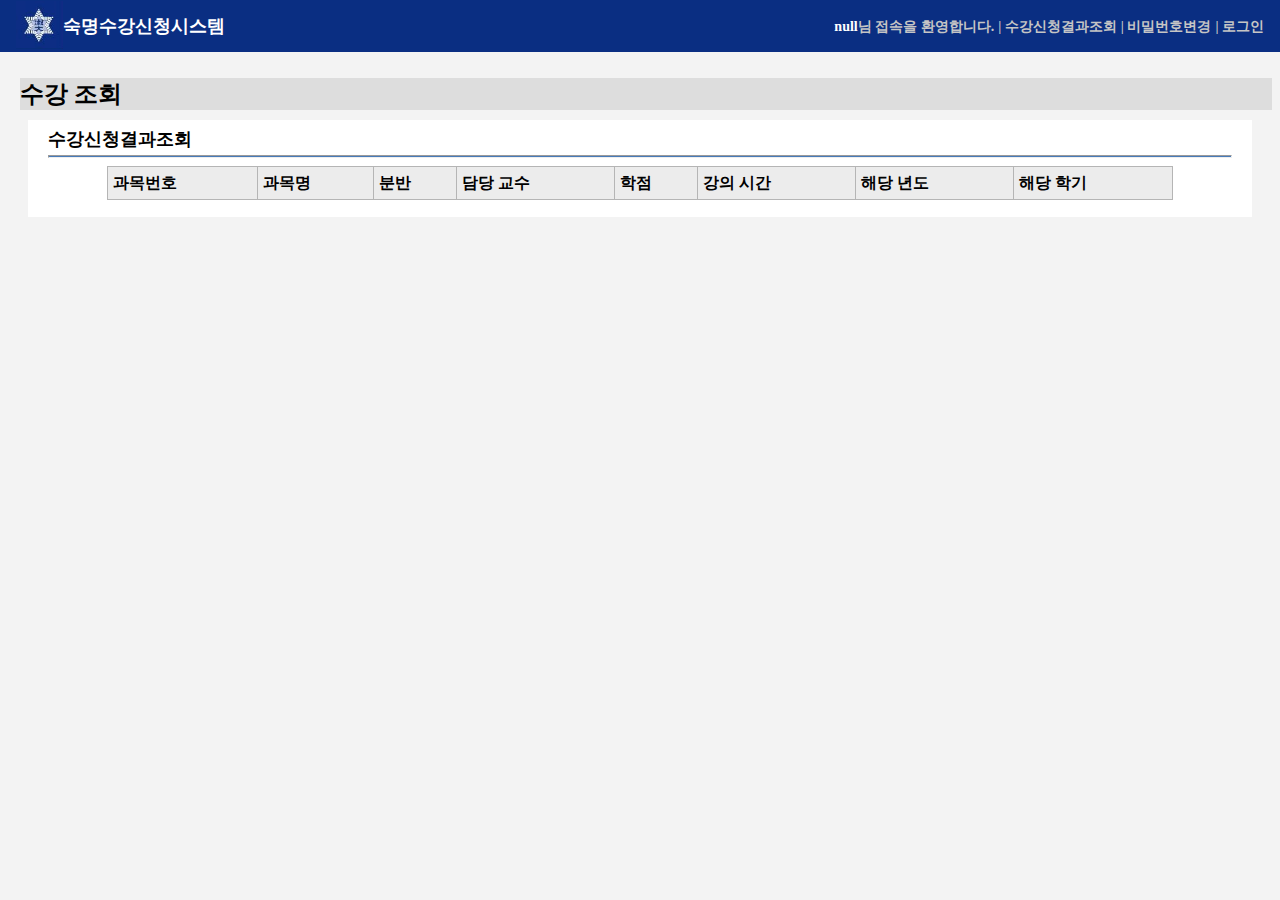
<file: html/final_enroll.html>
<!DOCTYPE html>
<html>

<head>
    <title>숙명수강신청시스템</title>
    <link rel="stylesheet" href="./css/top.css">
    <link rel="stylesheet" href="./css/main.css">
</head>

<body>
    <header>
        <div style="display:flex"><img class="top-img" src="./image/top-logo.JPG">
            <h4 align="left"><a class="back-main" href=main.html><span class="user-name"
                        style="color:white; font-size: 18px;">숙명수강신청시스템</span></a></h4>
        </div>
        <nav>
            <span id="input_user_name" class="user-name" style="color:white"></span><span>님 접속을 환영합니다.</span> <span> |
            </span>
            <a href="final_enroll.html"><span>수강신청결과조회</span></a> <span> | </span>
            <a href="update.html"><span>비밀번호변경</span></a> <span> | </span>
            <span id="log"></span>
        </nav>
    </header>
    <div id="header"></div>
    <div align="outer-box" class="outer-box">
        <div class="top-box">수강 조회</div>
    </div>
    <div class="content-box" id="enroll">
        <div class="content-title">수강신청결과조회</div>
        <hr>

        <table id="final_table" align="center" width="90%" class="enroll_table">
            <tr>
                <td class="enroll_h"><b>과목번호</b></td>
                <td class="enroll_h"><b>과목명</b></td>
                <td class="enroll_h"><b>분반</b></td>
                <td class="enroll_h"><b>담당 교수</b></td>
                <td class="enroll_h"><b>학점</b></td>
                <td class="enroll_h"><b>강의 시간</b></td>
                <td class="enroll_h"><b>해당 년도</b></td>
                <td class="enroll_h"><b>해당 학기</b></td>
            </tr>
            <tbody id="final_table_body">
            </tbody>
        </table>
    </div>
</body>

<!-- 결과조회테이블 -->
<script>
    if (sessionStorage.getItem('course')) {
        var html = sessionStorage.getItem('course');

        var tr = html.split('</tr>') // 하나의 열마다 처리
        var res = '';
        for (var str of tr) {
            var start_idx = str.indexOf('<td class="enroll_content"><button');
        
            str = str.substring(0, start_idx)
            if(str.indexOf('</button></td>') > -1){
                str = str.replace('</button></td>', ' ') + ' </tr>';
            }

            res += str
            res = res.slice(0, -5);
        }
        if (res == "undefined") {
            document.getElementById("final_table_body").innerHTML = `<tr>
                                                                    <td class="enroll_content" colspan=10>
                                                                        <img src="./image/warning.jfif" height="15px"> 해당 테이블에 데이터가 없습니다.
                                                                    </td>
                                                                    </tr>`;
        } else {
           
            document.getElementById("final_table_body").innerHTML = res;
        }
    }
</script>


<!-- 수강신청결과조회 열리는 시간 체크 -->
<script>
    const open_date = new Date('2022-06-10 11:59:00');
    let today = getToday();
    if (open_date < today) {} else {
        alert("수강신청 결과조회 기간이 아닙니다.\n조회 기간: 2022년 6월 13일 13시 이후")
        location.href = "main.html";
    }

    function getToday() {
        var today = new Date();
        var year = today.getFullYear();
        var month = ('0' + (today.getMonth() + 1)).slice(-2);
        var day = ('0' + today.getDate()).slice(-2);
        var today = new Date();
        var hours = ('0' + today.getHours()).slice(-2);
        var minutes = ('0' + today.getMinutes()).slice(-2);
        var seconds = ('0' + today.getSeconds()).slice(-2);

        var dateString = year + '-' + month + '-' + day + " ";
        var timeString = hours + ':' + minutes + ':' + seconds;
        var str2Date = new Date(dateString + timeString);
        return str2Date;
    }
</script>

<!-- top.html 위한 js -->
<script>
    var session_id = sessionStorage.getItem("id");

    var log;
    if (session_id == null)
        log = "<a href=login.html>로그인</a>";
    else log = "<a href=logout.html>로그아웃</a>";
    document.getElementById("log").innerHTML = log;

    var name;
    if (sessionStorage.getItem("name")) {
        document.getElementById("input_user_name").innerHTML = name;
    } else {
        name = prompt("이용자님의 이름은 무엇인가요?");
        sessionStorage.setItem("name", name);
        document.getElementById("input_user_name").innerHTML = name;
    }
</script>


</html>
</file>
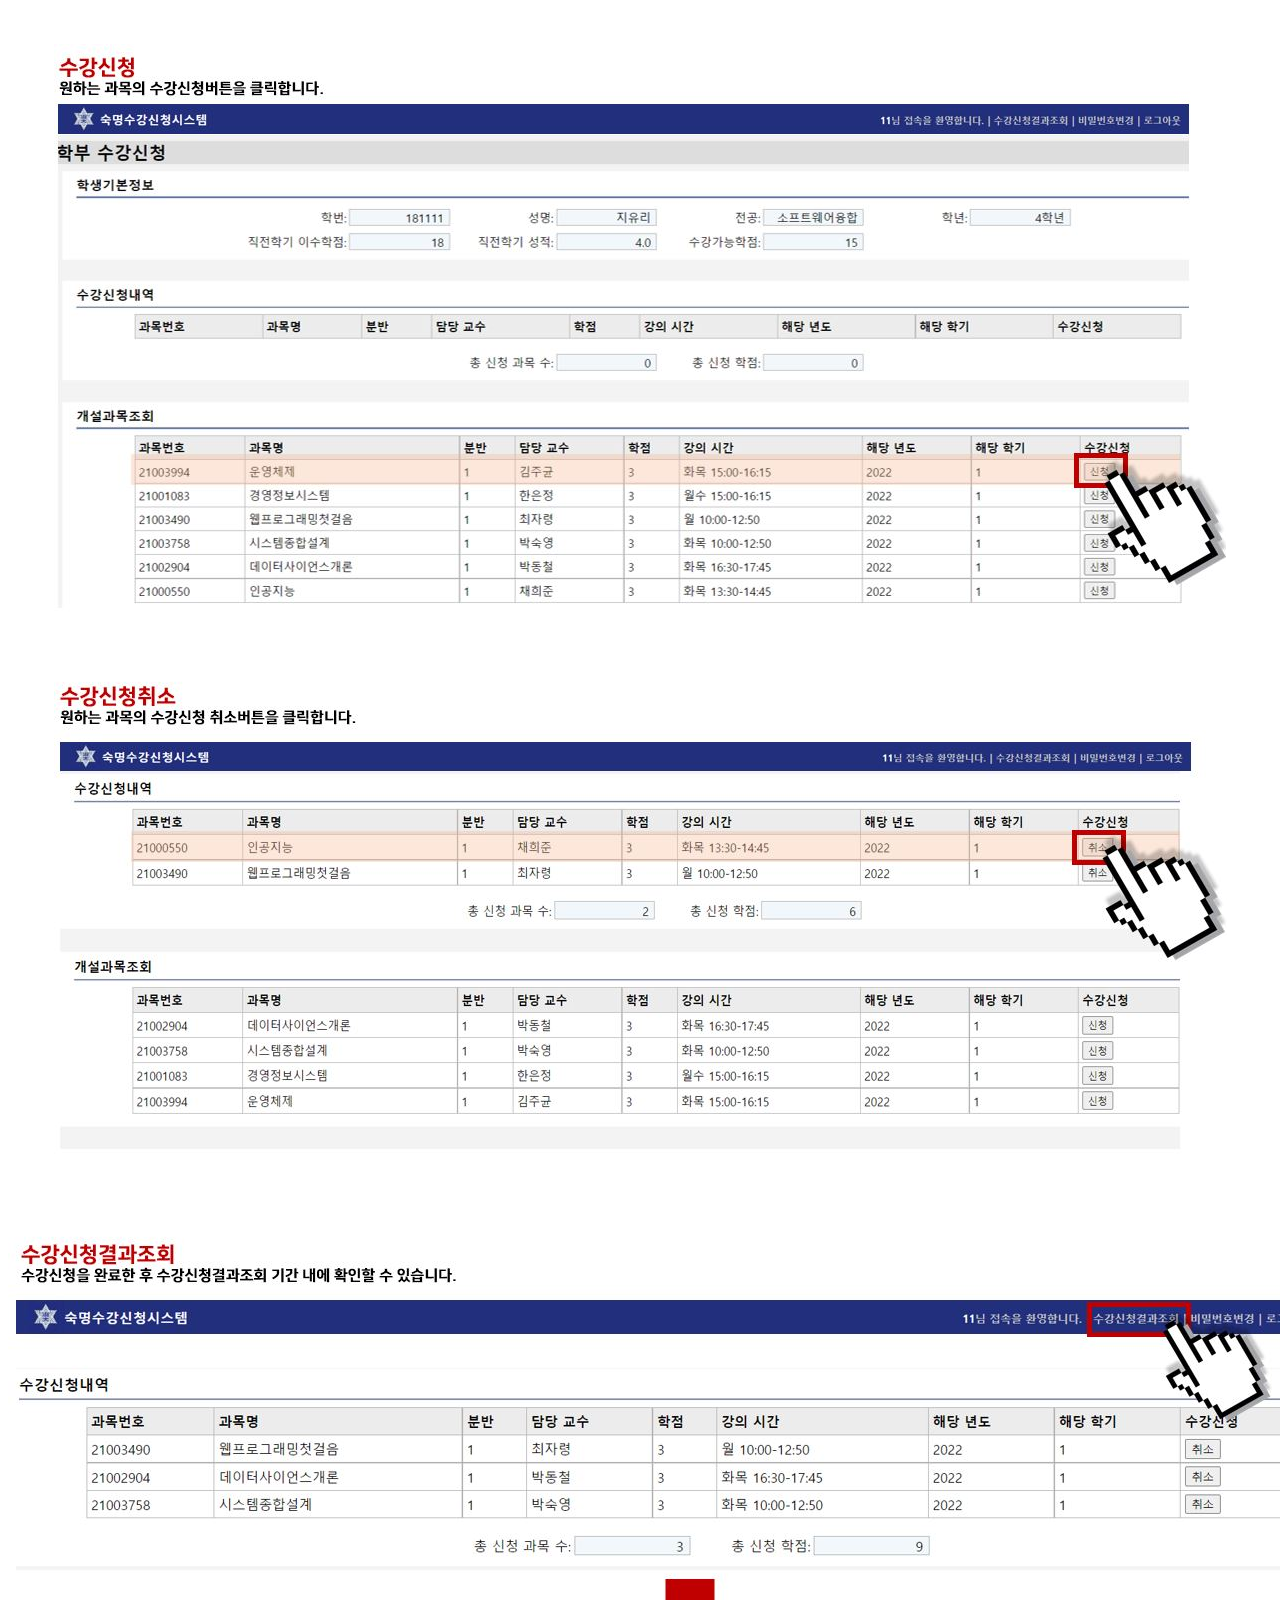
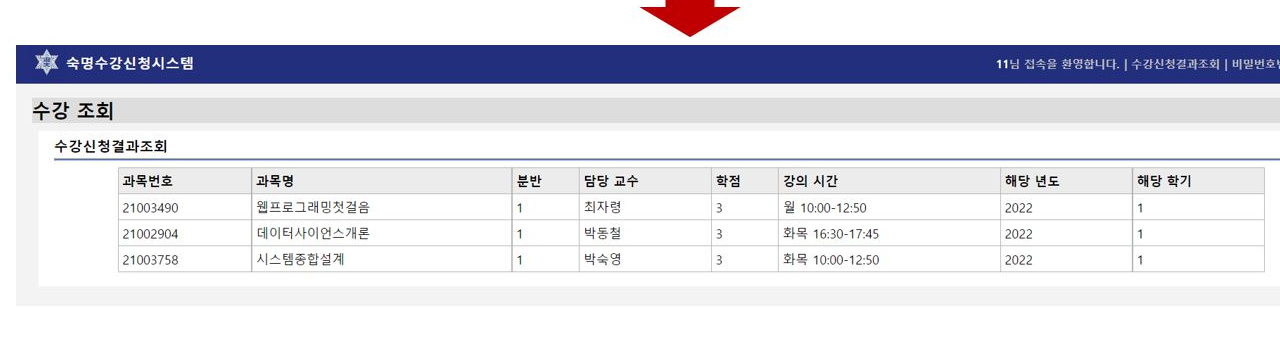
<file: html/info.html>
<!DOCTYPE html>
<html>

<head>
    <title>수강신청가이드</title>
</head>

<body>
    <br><br>
    <div align="center">
        <img src="./image/enroll.JPG">
    </div>
    <br><br>
    <div align="center">
        <img src="./image/delete.JPG">
    </div>
    <br><br>
    <div align="center">
        <img src="./image/final_enroll.JPG">
    </div>
</body>

</html>
</file>
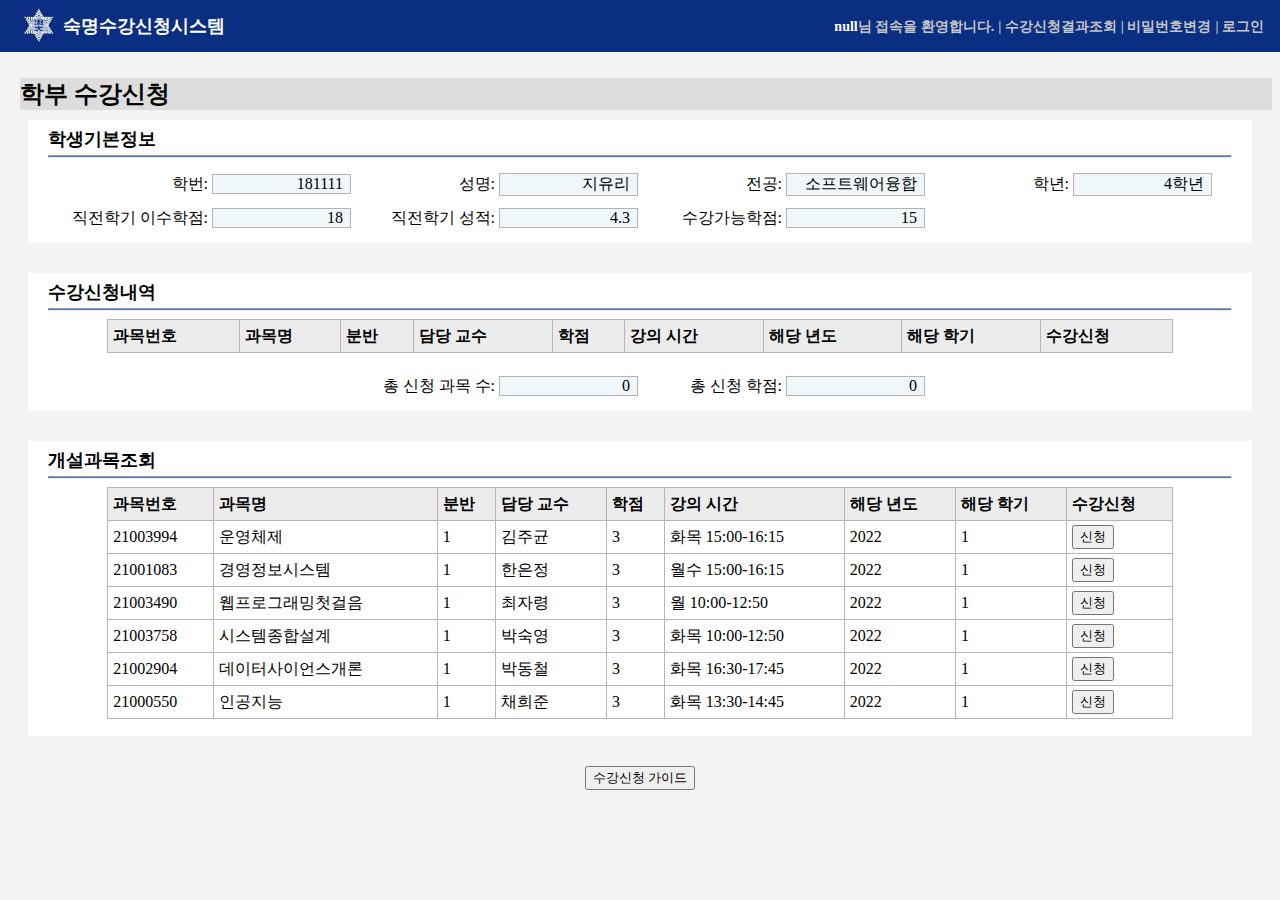
<file: html/main.html>
<!DOCTYPE html>
<html>

<head>
    <title>숙명수강신청시스템</title>
    <link rel="stylesheet" href="./css/top.css">
    <link rel="stylesheet" href="./css/main.css">
</head>

<body>
    <header>
        <div style="display:flex"><img class="top-img" src="./image/top-logo.JPG">
            <h4 align="left"><a class="back-main" href=main.html><span class="user-name"
                        style="color:white; font-size: 18px;">숙명수강신청시스템</span></a></h4>
        </div>
        <nav>
            <span id="input_user_name" class="user-name" style="color:white"></span><span>님 접속을 환영합니다.</span> <span> |
            </span>
            <a href="final_enroll.html"><span>수강신청결과조회</span></a> <span> | </span>
            <a href="update.html"><span>비밀번호변경</span></a> <span> | </span>
            <span id="log"></span>
        </nav>
    </header>
    <div id="header"></div>
    <div align="outer-box" class="outer-box">
        <div class="top-box">학부 수강신청</div>
    </div>

    <div class="content-box" id="student_info">
        <div class="content-title">학생기본정보</div>
        <hr style="background-color: #487bb9;">

        <table align="center" class="student-table">
            <tbody>
                <tr>
                    <td class="student-title">
                        학번:
                    </td>
                    <td>
                        <div class="student-content">181111</div>
                    </td>
                    <td class="student-title">
                        성명:
                    </td>
                    <td>
                        <div class="student-content">지유리</div>
                    </td>
                    <td class="student-title">
                        전공:
                    </td>
                    <td>
                        <div class="student-content">소프트웨어융합</div>
                    </td>
                    <td class="student-title">
                        학년:
                    </td>
                    <td>
                        <div class="student-content">4학년</div>
                    </td>
                </tr>
                <tr>
                    <td class="student-title">
                        직전학기 이수학점:
                    </td>
                    <td>
                        <div class="student-content">18</div>
                    </td>
                    <td class="student-title">
                        직전학기 성적:
                    </td>
                    <td>
                        <div class="student-content">4.3</div>
                    </td>
                    <td class="student-title">
                        수강가능학점:
                    </td>
                    <td>
                        <div class="student-content">15</div>
                    </td>
                </tr>
            </tbody>
        </table>
    </div>


    <!-- 수강신청조회 -->
    <div class="content-box" id="enroll">
        <div class="content-title">수강신청내역</div>

        <hr style="background-color: #487bb9;">

        <table align="center" id="enroll_table" width="90%" class="enroll_table">
            <thead>
                <tr>
                    <td class="enroll_h"><b>과목번호</b></td>
                    <td class="enroll_h"><b>과목명</b></td>
                    <td class="enroll_h"><b>분반</b></td>
                    <td class="enroll_h"><b>담당 교수</b></td>
                    <td class="enroll_h"><b>학점</b></td>
                    <td class="enroll_h"><b>강의 시간</b></td>
                    <td class="enroll_h"><b>해당 년도</b></td>
                    <td class="enroll_h"><b>해당 학기</b></td>
                    <td class="enroll_h"><b>수강신청</b></td>
                </tr>
            </thead>
            <tbody id="enroll_table_body">
            </tbody>

            <tfoot>
                <table align="center" class="student-table" style="margin-top: 15px;">
                    <td  class="student-title">총 신청 과목 수: </td>
                    <td>
                        <div id="total_count" class="student-content">0</div>
                    </td>
                    <td class="student-title">총 신청 학점: </td>
                    <td>
                        <div id="total_credit" class="student-content">0</div>
                    </td>
                </table>
            </tfoot>
        </table>
    </div>


    <!-- 개설과목조회 -->
    <div class="content-box" id="course">
        <div class="content-title">개설과목조회</div>
        <hr>
        <table align="center" id="course_table" width="90%" class="enroll_table">
            <thead>
                <tr>
                    <td class="enroll_h"><b>과목번호</b></td>
                    <td class="enroll_h"><b>과목명</b></td>
                    <td class="enroll_h"><b>분반</b></td>
                    <td class="enroll_h"><b>담당 교수</b></td>
                    <td class="enroll_h"><b>학점</b></td>
                    <td class="enroll_h"><b>강의 시간</b></td>
                    <td class="enroll_h"><b>해당 년도</b></td>
                    <td class="enroll_h"><b>해당 학기</b></td>
                    <td class="enroll_h"><b>수강신청</b></td>
                </tr>
            </thead>
            <tbody id="course_table_body">
                <tr>
                    <td class="enroll_content">21003994</td>
                    <td class="enroll_content">운영체제</td>
                    <td class="enroll_content">1</td>
                    <td class="enroll_content">김주균</td>
                    <td class="enroll_content">3</td>
                    <td class="enroll_content">화목 15:00-16:15</td>
                    <td class="enroll_content">2022</td>
                    <td class="enroll_content">1</td>
                    <td class="enroll_content"><button id="insert-btn-1" type="button" class="insert-btn-1"
                            onClick="update_func(this)">신청</button></td>
                </tr>

                <tr>
                    <td class="enroll_content">21001083</td>
                    <td class="enroll_content">경영정보시스템</td>
                    <td class="enroll_content">1</td>
                    <td class="enroll_content">한은정</td>
                    <td class="enroll_content">3</td>
                    <td class="enroll_content">월수 15:00-16:15</td>
                    <td class="enroll_content">2022</td>
                    <td class="enroll_content">1</td>
                    <td class="enroll_content"><button id="insert-btn-2" type="button" class="insert-btn-2"
                            onClick="update_func(this)">신청</button></td>
                </tr>

                <tr>
                    <td class="enroll_content">21003490</td>
                    <td class="enroll_content">웹프로그래밍첫걸음</td>
                    <td class="enroll_content">1</td>
                    <td class="enroll_content">최자령</td>
                    <td class="enroll_content">3</td>
                    <td class="enroll_content">월 10:00-12:50</td>
                    <td class="enroll_content">2022</td>
                    <td class="enroll_content">1</td>
                    <td class="enroll_content"><button id="insert-btn-3" type="button" class="insert-btn-3"
                            onClick="update_func(this)">신청</button></td>
                </tr>

                <tr>
                    <td class="enroll_content">21003758</td>
                    <td class="enroll_content">시스템종합설계</td>
                    <td class="enroll_content">1</td>
                    <td class="enroll_content">박숙영</td>
                    <td class="enroll_content">3</td>
                    <td class="enroll_content">화목 10:00-12:50</td>
                    <td class="enroll_content">2022</td>
                    <td class="enroll_content">1</td>
                    <td class="enroll_content"><button id="insert-btn-4" type="button" class="insert-btn-4"
                            onClick="update_func(this)">신청</button></td>
                </tr>

                <tr>
                    <td class="enroll_content">21002904</td>
                    <td class="enroll_content">데이터사이언스개론</td>
                    <td class="enroll_content">1</td>
                    <td class="enroll_content">박동철</td>
                    <td class="enroll_content">3</td>
                    <td class="enroll_content">화목 16:30-17:45</td>
                    <td class="enroll_content">2022</td>
                    <td class="enroll_content">1</td>
                    <td class="enroll_content"><button id="insert-btn-5" type="button" class="insert-btn-5"
                            onClick="update_func(this)">신청</button></td>
                </tr>

                <tr>
                    <td class="enroll_content">21000550</td>
                    <td class="enroll_content">인공지능</td>
                    <td class="enroll_content">1</td>
                    <td class="enroll_content">채희준</td>
                    <td class="enroll_content">3</td>
                    <td class="enroll_content">화목 13:30-14:45</td>
                    <td class="enroll_content">2022</td>
                    <td class="enroll_content">1</td>
                    <td class="enroll_content"><button id="insert-btn-6" type="button" class="insert-btn-6"
                            onClick="update_func(this)">신청</button></td>
                </tr>
            </tbody>
        </table>
    </div>

    <div align="center"><button onclick="openPopup()"> 수강신청 가이드 </button></div>
</body>

<!-- popup -->
<script>
    function openPopup(){
    var options = 'top=10, left=10, width=1300, height=800, status=no, menubar=no, toolbar=no, resizable=no';
    window.open("info.html", "수강신청가이드", options);
}
</script>

<!-- insert 위한 js -->
<script>
    window.onload = function() {
        if(sessionStorage.getItem('course')){
            var temp_course = sessionStorage.getItem('spare_course');
            document.getElementById("course_table_body").innerHTML = temp_course;
        }

        var temp_eroll = sessionStorage.getItem('course');
        document.getElementById("enroll_table_body").innerHTML = temp_eroll;

        if(sessionStorage.getItem('spare_course')){
            var temp_course = sessionStorage.getItem('spare_course');
            document.getElementById("course_table_body").innerHTML = temp_course;
        }
    };
    const insert1_btn = document.getElementById("insert-btn-1");
    const insert2_btn = document.getElementById("insert-btn-2");
    const insert3_btn = document.getElementById("insert-btn-3");

    var course1 =
        `<tr id='1'>
                <td class="enroll_content">21003994</td>
                <td class="enroll_content">운영체제</td>
                <td class="enroll_content">1</td>
                <td class="enroll_content">김주균</td>
                <td class="enroll_content">3</td>
                <td class="enroll_content">화목 15:00-16:15</td>
                <td class="enroll_content">2022</td>
                <td class="enroll_content">1</td>
                <td class="enroll_content"><button id="delete-btn-1" type="button" class="delete-btn" onClick="delete_func(this)">취소</button></td></tr>`;
    var course2 =
        `<tr id='2'>
                <td class="enroll_content">21001083</td>
                <td class="enroll_content">경영정보시스템</td>
                <td class="enroll_content">1</td>
                <td class="enroll_content">한은정</td>
                <td class="enroll_content">3</td>
                <td class="enroll_content">월수 15:00-16:15</td>
                <td class="enroll_content">2022</td>
                <td class="enroll_content">1</td> 
                <td class="enroll_content"><button id="delete-btn-2" type="button" class="delete-btn" onClick="delete_func(this)">취소</button></td></tr>`;
    var course3 =
        `<tr id='3'>
                <td class="enroll_content">21003490</td>
                <td class="enroll_content">웹프로그래밍첫걸음</td>
                <td class="enroll_content">1</td>
                <td class="enroll_content">최자령</td>
                <td class="enroll_content">3</td>
                <td class="enroll_content">월 10:00-12:50</td>
                <td class="enroll_content">2022</td>
                <td class="enroll_content">1</td>
                <td class="enroll_content"><button id="delete-btn-3" type="button" class="delete-btn" onClick="delete_func(this)">취소</button></td></tr>`;
    var course4 =
        `<tr id='4'>
                <td class="enroll_content">21003758</td>
                <td class="enroll_content">시스템종합설계</td>
                <td class="enroll_content">1</td>
                <td class="enroll_content">박숙영</td>
                <td class="enroll_content">3</td>
                <td class="enroll_content">화목 10:00-12:50</td>
                <td class="enroll_content">2022</td>
                <td class="enroll_content">1</td>
                <td class="enroll_content"><button id="delete-btn-4" type="button" class="delete-btn" onClick="delete_func(this)">취소</button></td></tr>`;
    var course5 =
        `<tr id='5'>
                <td class="enroll_content">21002904</td>
                <td class="enroll_content">데이터사이언스개론</td>
                <td class="enroll_content">1</td>
                <td class="enroll_content">박동철</td>
                <td class="enroll_content">3</td>
                <td class="enroll_content">화목 16:30-17:45</td>
                <td class="enroll_content">2022</td>
                <td class="enroll_content">1</td>
                <td class="enroll_content"><button id="delete-btn-5" type="button" class="delete-btn" onClick="delete_func(this)">취소</button></td></tr>`;
    var course6 =
        `<tr id='6'>
                <td class="enroll_content">21000550</td>
                <td class="enroll_content">인공지능</td>
                <td class="enroll_content">1</td>
                <td class="enroll_content">채희준</td>
                <td class="enroll_content">3</td>
                <td class="enroll_content">화목 13:30-14:45</td>
                <td class="enroll_content">2022</td>
                <td class="enroll_content">1</td>
                <td class="enroll_content"><button id="delete-btn-6" type="button" class="delete-btn" onClick="delete_func(this)">취소</button></td></tr>`;

    var insert_course1 =
        `<tr id='1'>
                <td class="enroll_content">21003994</td>
                <td class="enroll_content">운영체제</td>
                <td class="enroll_content">1</td>
                <td class="enroll_content">김주균</td>
                <td class="enroll_content">3</td>
                <td class="enroll_content">화목 15:00-16:15</td>
                <td class="enroll_content">2022</td>
                <td class="enroll_content">1</td>
                <td class="enroll_content"><button id="insert-btn-1" type="button" class="insert-btn" onClick="update_func(this)">신청</button></td></tr>`;
    var insert_course2 =
        `<tr id='2'>
                <td class="enroll_content">21001083</td>
                <td class="enroll_content">경영정보시스템</td>
                <td class="enroll_content">1</td>
                <td class="enroll_content">한은정</td>
                <td class="enroll_content">3</td>
                <td class="enroll_content">월수 15:00-16:15</td>
                <td class="enroll_content">2022</td>
                <td class="enroll_content">1</td> 
                <td class="enroll_content"><button id="insert-btn-2" type="button" class="insert-btn" onClick="update_func(this)">신청</button></td></tr>`;
    var insert_course3 =
        `<tr id='3'>
                <td class="enroll_content">21003490</td>
                <td class="enroll_content">웹프로그래밍첫걸음</td>
                <td class="enroll_content">1</td>
                <td class="enroll_content">최자령</td>
                <td class="enroll_content">3</td>
                <td class="enroll_content">월 10:00-12:50</td>
                <td class="enroll_content">2022</td>
                <td class="enroll_content">1</td>
                <td class="enroll_content"><button id="insert-btn-3" type="button" class="insert-btn" onClick="update_func(this)">신청</button></td></tr>`;
    var insert_course4 =
        `<tr id='4'>
                <td class="enroll_content">21003758</td>
                <td class="enroll_content">시스템종합설계</td>
                <td class="enroll_content">1</td>
                <td class="enroll_content">박숙영</td>
                <td class="enroll_content">3</td>
                <td class="enroll_content">화목 10:00-12:50</td>
                <td class="enroll_content">2022</td>
                <td class="enroll_content">1</td>
                <td class="enroll_content"><button id="insert-btn-4" type="button" class="insert-btn" onClick="update_func(this)">신청</button></td></tr>`;
    var insert_course5 =
        `<tr id='5'>
                <td class="enroll_content">21002904</td>
                <td class="enroll_content">데이터사이언스개론</td>
                <td class="enroll_content">1</td>
                <td class="enroll_content">박동철</td>
                <td class="enroll_content">3</td>
                <td class="enroll_content">화목 16:30-17:45</td>
                <td class="enroll_content">2022</td>
                <td class="enroll_content">1</td>
                <td class="enroll_content"><button id="insert-btn-5" type="button" class="insert-btn" onClick="update_func(this)">신청</button></td></tr>`;
    var insert_course6 =
        `<tr id='6'>
                <td class="enroll_content">21000550</td>
                <td class="enroll_content">인공지능</td>
                <td class="enroll_content">1</td>
                <td class="enroll_content">채희준</td>
                <td class="enroll_content">3</td>
                <td class="enroll_content">화목 13:30-14:45</td>
                <td class="enroll_content">2022</td>
                <td class="enroll_content">1</td>
                <td class="enroll_content"><button id="insert-btn-6" type="button" class="insert-btn" onClick="update_func(this)">신청</button></td></tr>`;


    if ( sessionStorage.getItem('num')) {
        var n = sessionStorage.getItem('num')
        document.getElementById("total_count").innerHTML = n;
        document.getElementById("total_credit").innerHTML = n*3;
    } else {
        var n = 0;
    }

    function update_func(course) {
        if (n > 4) {
            alert('수강가능학점을 초과했습니다.');
        } else {
            // 수강신청내역에는 추가하고 
            var parent = document.querySelector('#course_table tbody');
            var num = course.id.slice(-1);
            var str = 'course' + num
            document.getElementById("enroll_table_body").innerHTML += eval(str);

            // 개설과목조회에서는 해당 과목 지움
            parent.removeChild(course.parentElement.parentElement);
            n++;

            store_enroll(course);

            // 신청학점 업데이트
            document.getElementById("total_count").innerHTML = n;
            document.getElementById("total_credit").innerHTML = n*3;
        }
    }

    function delete_func(course) {
        // 선택한 과목 수강신청내역에서 삭제
        var parent = document.querySelector('#enroll_table tbody');
        parent.removeChild(course.parentElement.parentElement);
        // 선택한 과목을 다시 개설과목조회 테이블에 넣어줌
        var num = course.id.slice(-1);
        var str = 'insert_course' + num
        document.getElementById("course_table_body").innerHTML += eval(str);
        n--;
  
        store_enroll(course);

        // 신청학점 업데이트
        if(n < 0) {
            n = 0
        }
        document.getElementById("total_count").innerHTML = n;
        document.getElementById("total_credit").innerHTML = n*3;
    }

    function store_enroll(course) {
        var parent = document.querySelector('#enroll_table tbody');
        var spare = document.querySelector('#course_table tbody');
        var rows = parent.getElementsByTagName("tr");
        
        for( var r=0; r<rows.length; r++ ){
            
        }
        sessionStorage.setItem('course', parent.innerHTML);
        sessionStorage.setItem('spare_course', spare.innerHTML);
        sessionStorage.setItem('num', n);
        //console.log(sessionStorage.getItem('course'));
        
    }
</script>


<!-- top.html 위한 js -->
<script>
    var session_id = sessionStorage.getItem("id");

    var log;
    if (session_id == null)
        log = "<a href=login.html>로그인</a>";
    else log = "<a href=logout.html>로그아웃</a>";
    document.getElementById("log").innerHTML = log;

    var name;
    if (sessionStorage.getItem("name")) {
        document.getElementById("input_user_name").innerHTML = name;
    } else {
        name = prompt("이용자님의 이름은 무엇인가요?");
        sessionStorage.setItem("name", name);
        document.getElementById("input_user_name").innerHTML = name;
    }
</script>

</html>
</file>
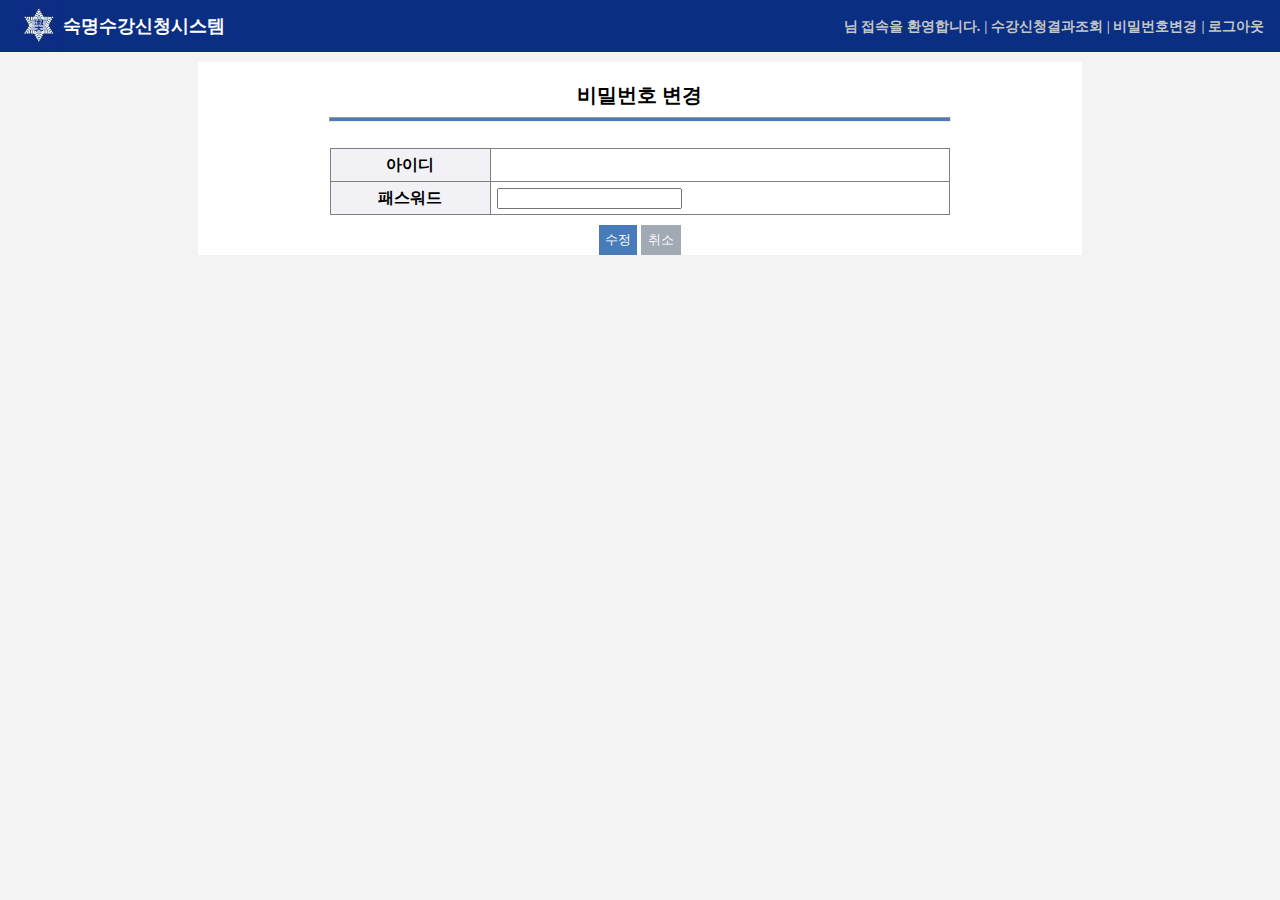
<file: html/update.html>
<!DOCTYPE html>
<html>

<head>
    <title>사용자 정보 수정</title>
    <link rel="stylesheet" href="./css/top.css">
    <link rel="stylesheet" href="./css/main.css">
</head>

<body>
    <header>
        <div style="display:flex"><img class="top-img" src="./image/top-logo.JPG"> 
            <h4 align="left"><a class="back-main" href=main.html><span class="user-name" style="color:white; font-size: 18px;">숙명수강신청시스템</span></a></h4></div>
        <nav>
          <span id="input_user_name" class="user-name" style="color:white"></span><span>님 접속을 환영합니다.</span> <span> | </span>
          <a href="final_enroll.html"><span>수강신청결과조회</span></a> <span> | </span>
          <a href="update.html"><span>비밀번호변경</span></a> <span> | </span>
          <span id="log"></span>
        </nav>
    </header>
    <br><br><br>
    <div class="outer">
        <div class="update-box" align="center"> <span class="top-tile">비밀번호 변경</span>
            <hr width="70%" align="center" sytle="background-color: #487bb9;">
            <br>
            <form>
                <table class="update-table" width="70%" align="center" border>
                    <tr>
                        <td class="update-title">아이디</td>
                        <td>
                            <div id="user_id" class="update-id" name="userID"></div>
                        </td>
                    </tr>
                    <tr>
                        <td class="update-title">패스워드</td>
                        <td>
                            <div><input id="password" class="update-pwd" type="password" name="userPassword"></div>
                        </td>
                    </tr>
                </table>
            </form>
                <div align="center">
                    <button id="update-button" class="update-btn">수정</button>
                    <button id="cancle-button" class="cancel-btn">취소</button>
                </div>

        </div>
    </div>
</body>

<!-- 비밀번호 바꿔서 sessionStroge에 저장 -->
<script>

    const user_id = sessionStorage.getItem("id");
    document.getElementById("user_id").innerHTML=user_id;

    const update = document.getElementById("update-button");
    const cancle = document.getElementById("cancle-button");

    update.onclick = function () {
        const pwd = document.getElementById("password").value;

        sessionStorage.setItem("password", pwd);
        location.href = "index.html";
    };

    cancle.addEventListener('click', () => {
        console.log("클릭");
        window.location.href = "main.html";
    });


</script>


<!-- top.html -->
<script>
    var session_id = '<%=(String)session.getAttribute("id")%>';
    var log;
    if (session_id == null)
        log = "<a href=login.html>로그인</a>";
    else log = "<a href=logout.html>로그아웃</a>";
    document.getElementById("log").innerHTML = log;

    var name;
    if (name == 'null') {
        name = prompt("이용자님의 이름은 무엇인가요?");
        document.getElementById("input_user_name").innerHTML = name;
    } else {
        document.getElementById("input_user_name").innerHTML = name;
    }
</script>

</html>
</file>
<file: html/css/top.css>
@font-face {
    font-family: 'GmarketSansBold';
    src: url('https://cdn.jsdelivr.net/gh/projectnoonnu/noonfonts_2001@1.1/GmarketSansBold.woff') format('woff');
    font-weight: normal;
    font-style: normal;
}
body {
    background-color: #f3f3f3;
    align-items: center;
    align-content: center;
}

.top-img {
    height: 48px;
    margin-top: 8px;
}

header {
    height: 20px;
    padding: 1rem;
    color: white;
    background: #0A2E82;
    font-weight: bold;
    display: flex;
    justify-content: space-between;
    align-items: center;
    position: fixed;
    top: 0;
    /* width: 100% */
    left: 0;
    right: 0;

/* 생략 */
}

span {
    color: rgb(197, 197, 197);
    font-size: 14px;
}

a {
    text-decoration: none;
    color: rgb(255, 255, 255);
    font-size: 14px;
  }

.back-main{
    text-decoration: none;
    color: rgb(255, 255, 255);
    font-size: 14px;
}

/* a:link { color: white; text-decoration: none;}	 */
/* visited - 한번 클릭하거나 전에 클릭한적 있을 경우 0*/
/* a:visited { color: white; text-decoration: none;}	 */
/* hover - 마우스를 해당 링크에 위치했을 경우*/
/* a:hover { color: white; text-decoration: none;} */
</file>
<file: html/css/main.css>
@font-face {
    font-family: 'GmarketSansBold';
    src: url('https://cdn.jsdelivr.net/gh/projectnoonnu/noonfonts_2001@1.1/GmarketSansBold.woff') format('woff');
    font-weight: normal;
    font-style: normal;
}
body {
    background-color: #f3f3f3;
    align-items: center;
    align-content: center;
}
.outer-box {
    margin-top: 70px;
    padding-left: 2px;
}
.top-box {
    background-color: #dddddd;
    font-weight: bold;
    font-size: 24px;
    margin-left: 10px;
    margin-bottom: 10px;
}
 
.content-box {
    background-color: white;
    margin-top: 10px;
    margin-bottom: 30px;
    margin-left: 20px;
    margin-right: 20px;
    padding-top: 7px;
    padding-left: 20px;
    padding-right: 20px;
    padding-bottom: 7px;
}

.content-title {
    font-weight: bold;
    font-size: 18px;
    margin-bottom: -4px;

}

.content-box hr {
    background-color: #487bb9;
    height: 1px;
}

a {
    text-decoration: none;
    color: rgb(197, 197, 197);
    font-size: 14px;
  } 


.student-table .student-title {
    text-align: right;
    margin-left: 10px;
    width: 140px;
}

.student-table .student-content {
    background-color: #eff7fb;
    border: 1px solid #b3b3b3;
    width: 130px;
    text-align: right;
    padding-right: 7px;
}

.enroll_table {
    margin-bottom: 10px;
}

.enroll_table, tr, td {
    border-collapse : collapse;
}

.enroll_table .enroll_h {
    border: 1px solid hsl(0, 0%, 71%);
    background-color:#ececec;
    padding-left: 5px;
}

.enroll_content {
    border: 1px solid hsl(0, 0%, 71%);   
    padding-left: 5px; 
}
.enroll_record:hover { background-color: rgba(194, 233, 255, 0.5);}


/* update.jsp*/
.outer {
    text-align: center;
}

.update-box {
    padding-top: 20px;
    background-color: white;
    width: 70%;
    display: inline-block;
}

.update-box span{
    font-weight: bold;
    font-size: 20px;
    color: black;
}

.update-box hr{
    background-color: #487bb9;
    height: 3px;
}

.update-table, tr, td {
    border-collapse : collapse;
    margin-bottom: 10px;
    height: 30px;
}

.update-table .update-id {
    margin-left: 5px;
}

.update-table .update-pwd {
    margin-left: 5px;
}

.update-table .update-title {
    text-align: center;
    font-weight: bold;
    background-color: #f1f1f6;
}

.update-table .update-submit {
    border: 2px solid black;  
}

.update-btn {
    border: 1px solid #487bb9;
    color: white;
    background-color: #487bb9;
    padding: 5px;
    height: 30px;
}

.update-btn:hover {
    background-color: white;
    color: #487bb9;
}

.cancel-btn {
    border: 1px solid #a0a9b4;
    color: white;
    background-color: #a0a9b4;
    padding: 5px;
    height: 30px;
    width: 40px;
}

.cancel-btn:hover {
    background-color: #a0a9b4cb;
}
</file>
